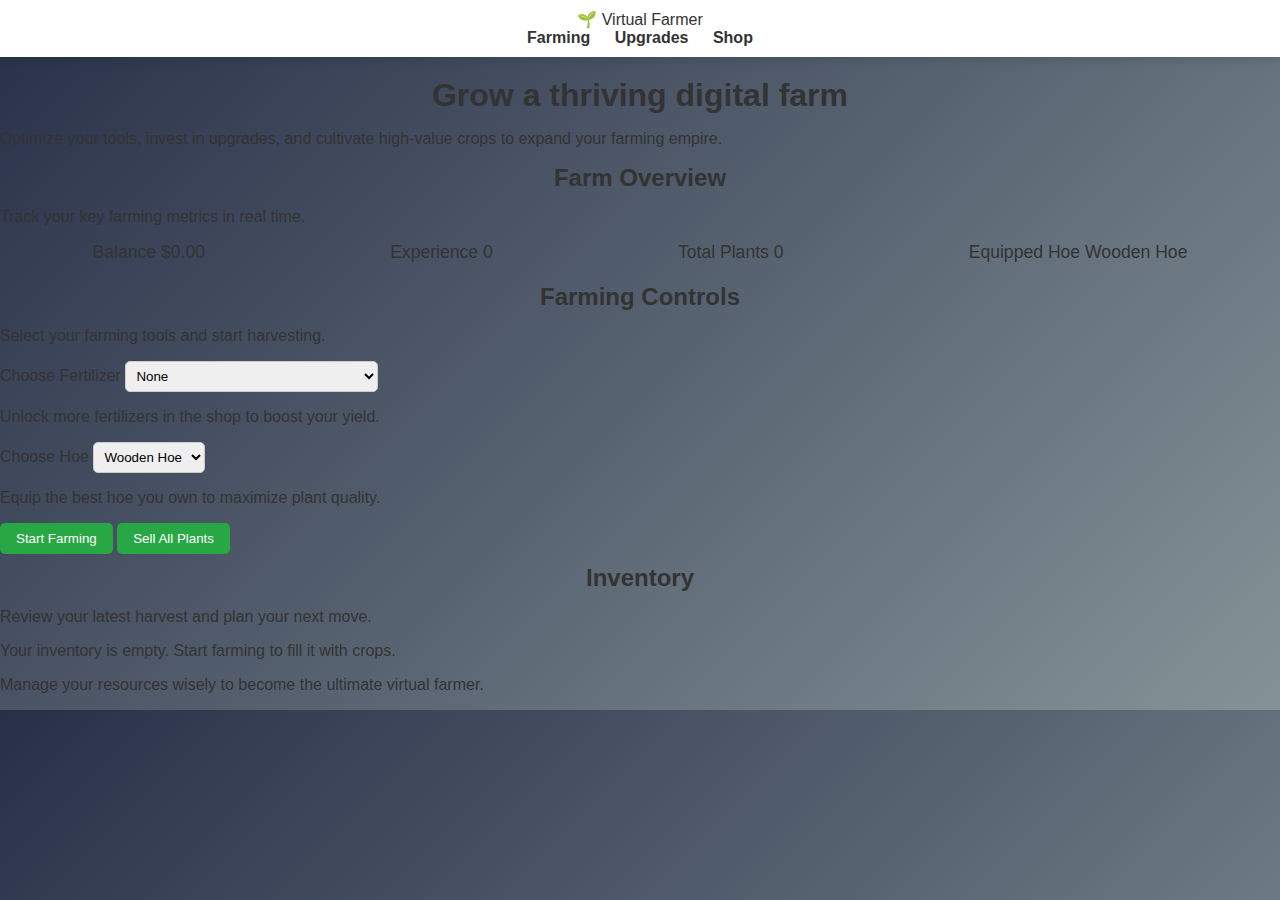
<file: index.html>
<!DOCTYPE html>
<html lang="en">
<head>
  <meta charset="UTF-8">
  <title>Virtual Farmer - Farming</title>
  <meta name="viewport" content="width=device-width, initial-scale=1.0">
  <link rel="stylesheet" href="style.css">
</head>
<body class="page-index">
  <header class="site-header">
    <div class="brand">
      <span class="brand-icon" aria-hidden="true">🌱</span>
      <span class="brand-name">Virtual Farmer</span>
    </div>
    <nav class="site-nav" aria-label="Primary navigation">
      <a class="nav-link" data-page="page-index" href="index.html">Farming</a>
      <a class="nav-link" data-page="page-upgrades" href="upgrades.html">Upgrades</a>
      <a class="nav-link" data-page="page-shop-overview" href="shop.html">Shop</a>
    </nav>
  </header>
  <main class="page-content">
    <section class="hero" aria-labelledby="hero-title">
      <div class="hero-content">
        <h1 id="hero-title">Grow a thriving digital farm</h1>
        <p>Optimize your tools, invest in upgrades, and cultivate high-value crops to expand your farming empire.</p>
      </div>
    </section>
    <section class="panel stats-panel" aria-labelledby="stats-heading">
      <div class="panel-header">
        <h2 id="stats-heading">Farm Overview</h2>
        <p>Track your key farming metrics in real time.</p>
      </div>
      <div id="stats" class="stats-grid">
        <article class="stat-card" aria-live="polite">
          <span class="stat-label">Balance</span>
          <span class="stat-value" id="balance">$0.00</span>
        </article>
        <article class="stat-card" aria-live="polite">
          <span class="stat-label">Experience</span>
          <span class="stat-value" id="xp">0</span>
        </article>
        <article class="stat-card" aria-live="polite">
          <span class="stat-label">Total Plants</span>
          <span class="stat-value" id="plants">0</span>
        </article>
        <article class="stat-card" aria-live="polite">
          <span class="stat-label">Equipped Hoe</span>
          <span class="stat-value" id="currentHoe">Wooden Hoe</span>
        </article>
      </div>
    </section>
    <section id="farming-section" class="panel" aria-labelledby="farming-heading">
      <div class="panel-header">
        <h2 id="farming-heading">Farming Controls</h2>
        <p>Select your farming tools and start harvesting.</p>
      </div>
      <div class="controls-grid">
        <div class="control-card">
          <label class="control-label" for="fertilizer-select">Choose Fertilizer</label>
          <select id="fertilizer-select" class="input-control"></select>
          <p class="control-helper">Unlock more fertilizers in the shop to boost your yield.</p>
        </div>
        <div class="control-card">
          <label class="control-label" for="hoe-select">Choose Hoe</label>
          <select id="hoe-select" class="input-control"></select>
          <p class="control-helper">Equip the best hoe you own to maximize plant quality.</p>
        </div>
      </div>
      <div class="button-group">
        <button id="farm-button" type="button">Start Farming</button>
        <button id="sell-button" type="button" class="button-secondary">Sell All Plants</button>
      </div>
    </section>
    <section id="inventory-section" class="panel" aria-labelledby="inventory-heading">
      <div class="panel-header">
        <h2 id="inventory-heading">Inventory</h2>
        <p>Review your latest harvest and plan your next move.</p>
      </div>
      <div id="inventory-list" class="inventory-grid">
        <p class="empty-state">Your inventory is empty. Start farming to fill it with crops.</p>
      </div>
    </section>
  </main>
  <footer class="site-footer">
    <p>Manage your resources wisely to become the ultimate virtual farmer.</p>
  </footer>
  <script src="game.js"></script>
</body>
</html>
</file>
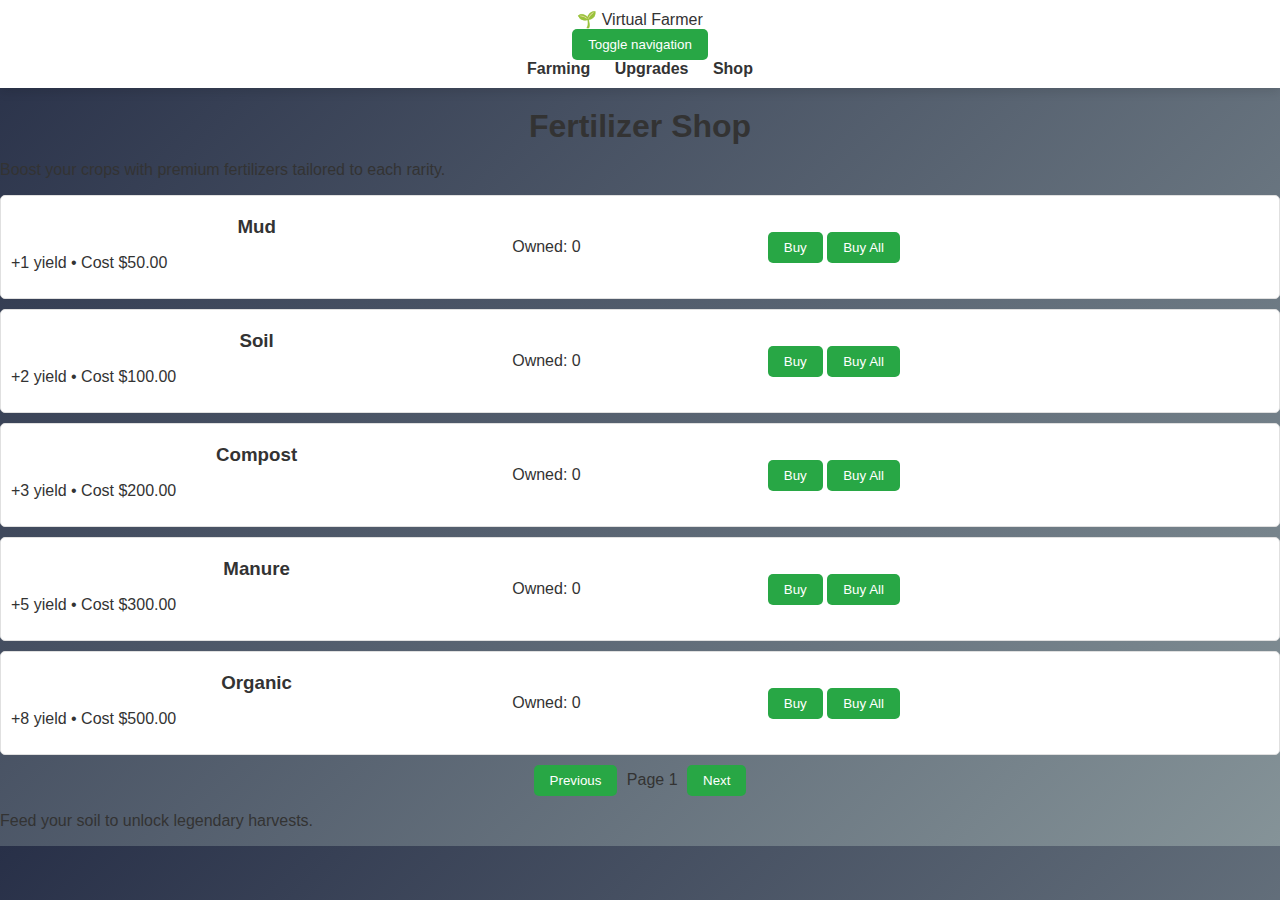
<file: shop-fertilizer.html>
<!DOCTYPE html>
<html lang="en">
<head>
  <meta charset="UTF-8">
  <title>Virtual Farmer - Fertilizer Shop</title>
  <meta name="viewport" content="width=device-width, initial-scale=1.0">
  <link rel="stylesheet" href="style.css">
</head>
<body class="page-shop-fertilizer">
  <header class="site-header">
    <div class="brand">
      <span class="brand-icon" aria-hidden="true">🌱</span>
      <span class="brand-name">Virtual Farmer</span>
    </div>
    <button class="nav-toggle" type="button" aria-expanded="false" aria-controls="primary-navigation">
      <span class="sr-only">Toggle navigation</span>
      <span class="nav-toggle-bar" aria-hidden="true"></span>
    </button>
    <nav id="primary-navigation" class="site-nav" aria-label="Primary navigation">
      <a class="nav-link" data-page="page-index" href="index.html">Farming</a>
      <a class="nav-link" data-page="page-upgrades" href="upgrades.html">Upgrades</a>
      <a class="nav-link" data-page="page-shop-overview" href="shop.html">Shop</a>
    </nav>
  </header>
  <main class="page-content">
    <section class="panel" aria-labelledby="fertilizer-shop-heading">
      <div class="panel-header">
        <h1 id="fertilizer-shop-heading">Fertilizer Shop</h1>
        <p>Boost your crops with premium fertilizers tailored to each rarity.</p>
      </div>
      <div id="shop-list-container" class="list-stack" aria-live="polite"></div>
      <div class="pagination" aria-label="Fertilizer pagination">
        <button id="shop-prev-button" type="button">Previous</button>
        <span id="shop-page-number" class="pagination-indicator">Page 1</span>
        <button id="shop-next-button" type="button">Next</button>
      </div>
    </section>
  </main>
  <footer class="site-footer">
    <p>Feed your soil to unlock legendary harvests.</p>
  </footer>
  <script src="game.js"></script>
</body>
</html>
</file>
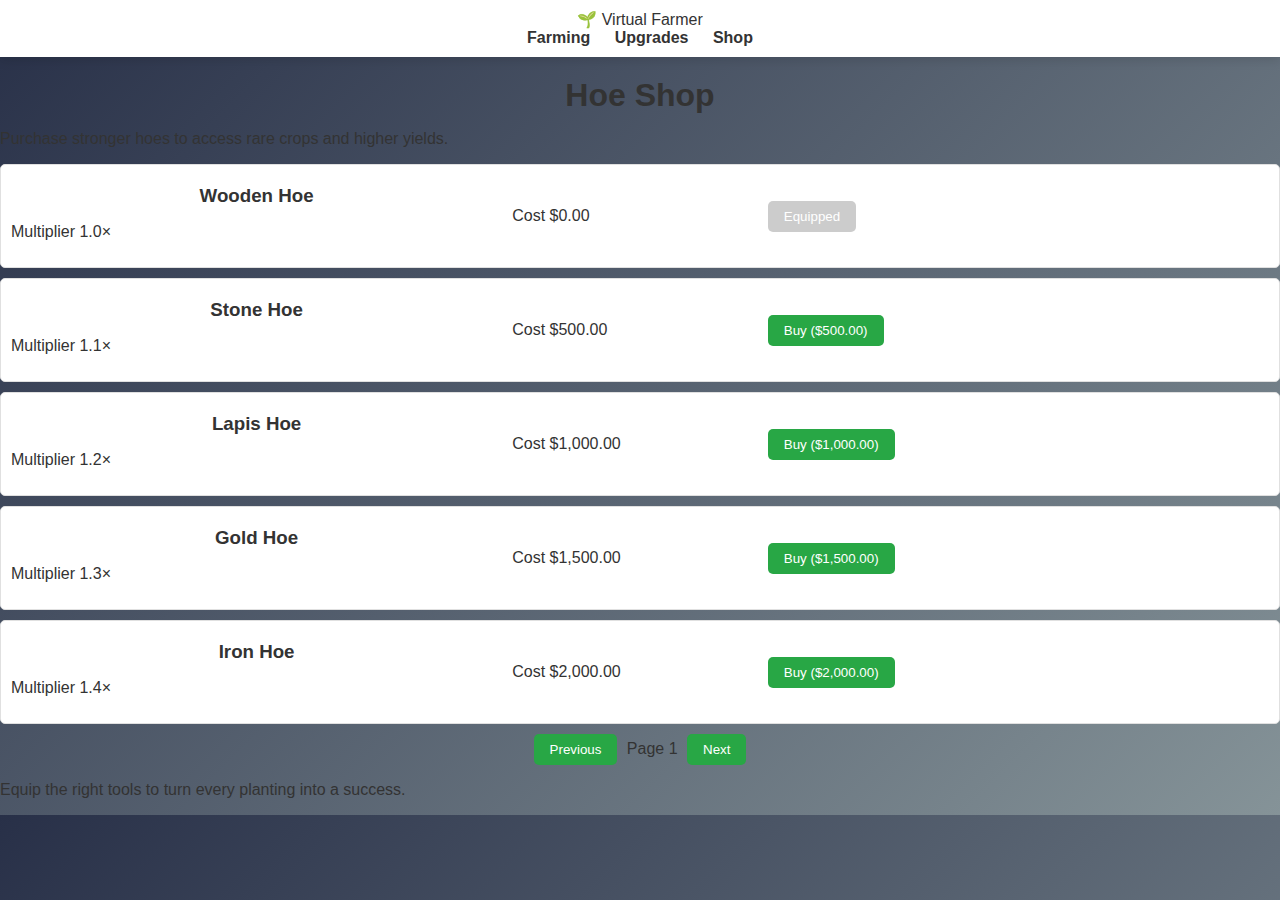
<file: shop-hoe.html>
<!DOCTYPE html>
<html lang="en">
<head>
  <meta charset="UTF-8">
  <title>Virtual Farmer - Hoe Shop</title>
  <meta name="viewport" content="width=device-width, initial-scale=1.0">
  <link rel="stylesheet" href="style.css">
</head>
<body class="page-shop-hoe">
  <header class="site-header">
    <div class="brand">
      <span class="brand-icon" aria-hidden="true">🌱</span>
      <span class="brand-name">Virtual Farmer</span>
    </div>
    <nav class="site-nav" aria-label="Primary navigation">
      <a class="nav-link" data-page="page-index" href="index.html">Farming</a>
      <a class="nav-link" data-page="page-upgrades" href="upgrades.html">Upgrades</a>
      <a class="nav-link" data-page="page-shop-overview" href="shop.html">Shop</a>
    </nav>
  </header>
  <main class="page-content">
    <section class="panel" aria-labelledby="hoe-shop-heading">
      <div class="panel-header">
        <h1 id="hoe-shop-heading">Hoe Shop</h1>
        <p>Purchase stronger hoes to access rare crops and higher yields.</p>
      </div>
      <div id="shop-list-container" class="list-stack" aria-live="polite"></div>
      <div class="pagination" aria-label="Hoe pagination">
        <button id="shop-prev-button" type="button">Previous</button>
        <span id="shop-page-number" class="pagination-indicator">Page 1</span>
        <button id="shop-next-button" type="button">Next</button>
      </div>
    </section>
  </main>
  <footer class="site-footer">
    <p>Equip the right tools to turn every planting into a success.</p>
  </footer>
  <script src="game.js"></script>
</body>
</html>
</file>
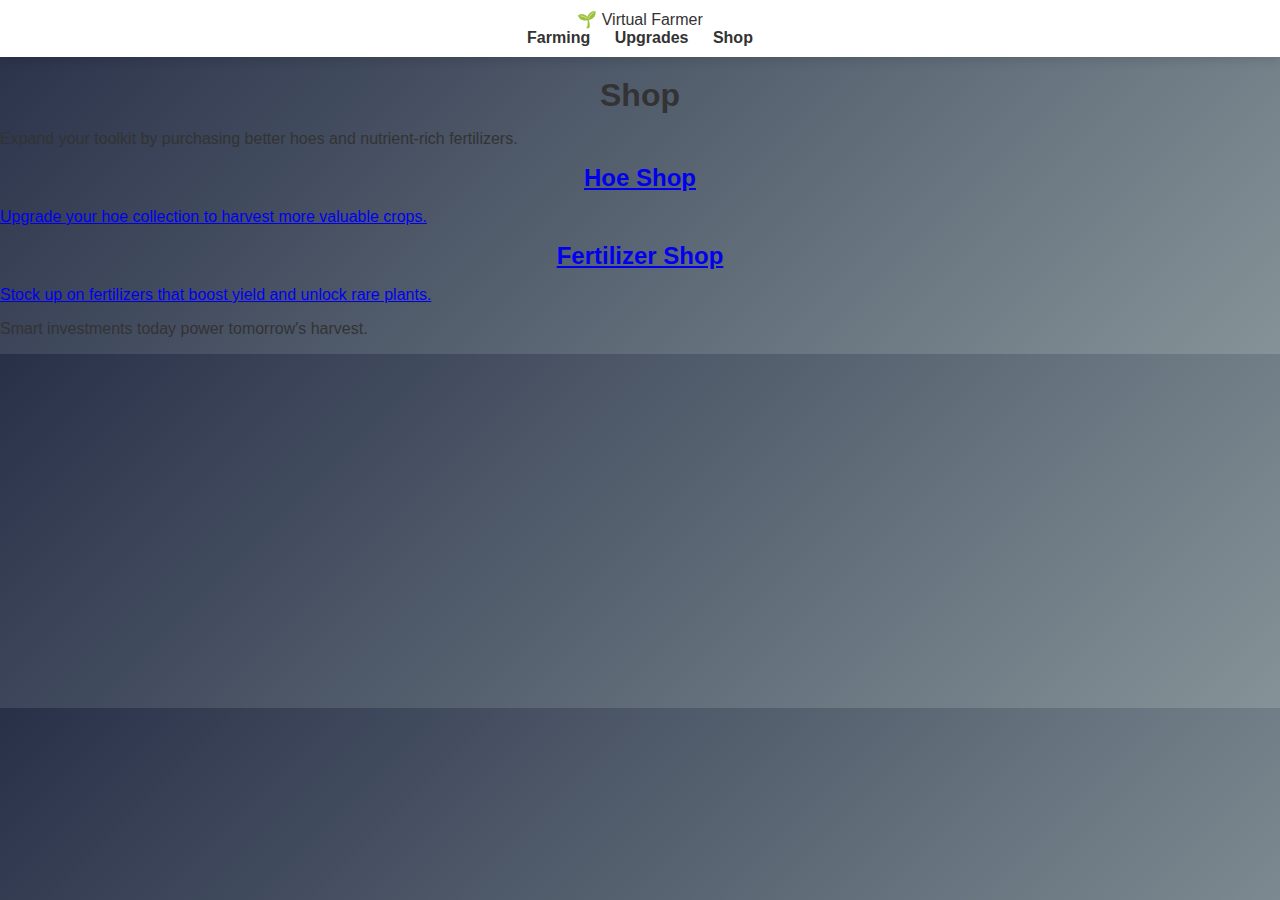
<file: shop.html>
<!DOCTYPE html>
<html lang="en">
<head>
  <meta charset="UTF-8">
  <title>Virtual Farmer - Shop</title>
  <meta name="viewport" content="width=device-width, initial-scale=1.0">
  <link rel="stylesheet" href="style.css">
</head>
<body class="page-shop-overview">
  <header class="site-header">
    <div class="brand">
      <span class="brand-icon" aria-hidden="true">🌱</span>
      <span class="brand-name">Virtual Farmer</span>
    </div>
    <nav class="site-nav" aria-label="Primary navigation">
      <a class="nav-link" data-page="page-index" href="index.html">Farming</a>
      <a class="nav-link" data-page="page-upgrades" href="upgrades.html">Upgrades</a>
      <a class="nav-link" data-page="page-shop-overview" href="shop.html">Shop</a>
    </nav>
  </header>
  <main class="page-content">
    <section class="panel" aria-labelledby="shop-heading">
      <div class="panel-header">
        <h1 id="shop-heading">Shop</h1>
        <p>Expand your toolkit by purchasing better hoes and nutrient-rich fertilizers.</p>
      </div>
      <div class="link-grid">
        <a class="link-card" href="shop-hoe.html">
          <h2>Hoe Shop</h2>
          <p>Upgrade your hoe collection to harvest more valuable crops.</p>
        </a>
        <a class="link-card" href="shop-fertilizer.html">
          <h2>Fertilizer Shop</h2>
          <p>Stock up on fertilizers that boost yield and unlock rare plants.</p>
        </a>
      </div>
    </section>
  </main>
  <footer class="site-footer">
    <p>Smart investments today power tomorrow's harvest.</p>
  </footer>
  <script src="game.js"></script>
</body>
</html>
</file>
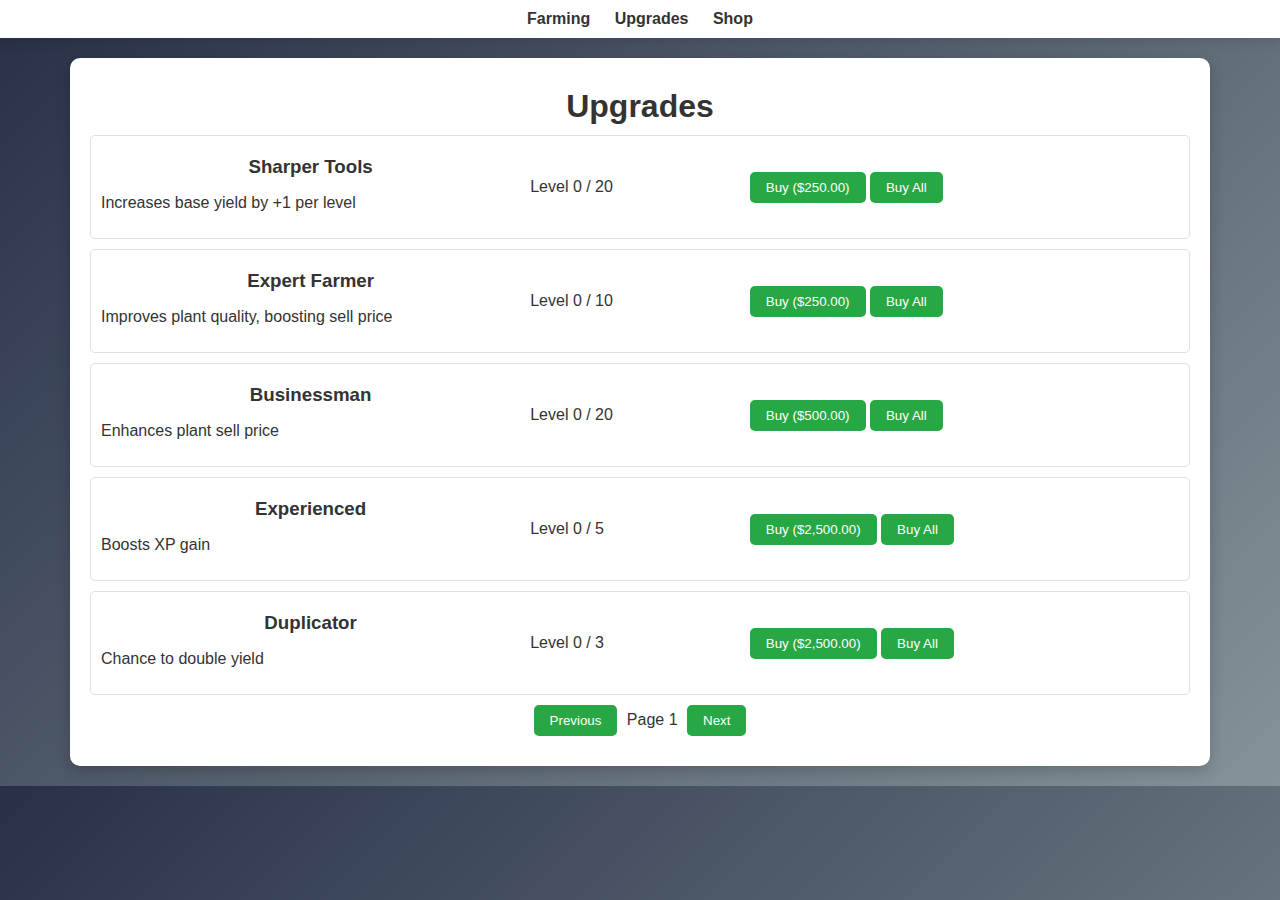
<file: upgrades.html>
<!DOCTYPE html>
<html lang="en">
<head>
  <meta charset="UTF-8">
  <title>Virtual Farmer - Upgrades</title>
  <meta name="viewport" content="width=device-width, initial-scale=1.0">
  <link rel="stylesheet" href="style.css">
</head>
<body>
  <header>
    <a href="index.html">Farming</a>
    <a href="upgrades.html">Upgrades</a>
    <a href="shop.html">Shop</a>
  </header>
  <div id="game-container">
    <h1>Upgrades</h1>
    <div id="upgrade-list-container">
      <!-- Daftar upgrade akan dirender di sini -->
    </div>
    <div class="pagination">
      <button id="upgrade-prev-button">Previous</button>
      <span id="upgrade-page-number"></span>
      <button id="upgrade-next-button">Next</button>
    </div>
  </div>
  <script src="game.js"></script>
  <script>
    document.addEventListener("DOMContentLoaded", function() {
      renderUpgradesPage();
    });
  </script>
</body>
</html>
</file>
<file: style.css>
/* style.css */

/* Global & Modern UI Styling */
body {
  margin: 0;
  padding: 0;
  font-family: 'Segoe UI', Tahoma, Geneva, Verdana, sans-serif;
  background: linear-gradient(135deg, #283048, #859398);
  color: #333;
}
header {
  background: #fff;
  padding: 10px;
  text-align: center;
  box-shadow: 0 4px 10px rgba(0, 0, 0, 0.1);
  margin-bottom: 20px;
}
header a {
  margin: 0 10px;
  text-decoration: none;
  color: #333;
  font-weight: bold;
}
#game-container {
  max-width: 1100px;
  margin: 20px auto;
  background: #fff;
  border-radius: 10px;
  box-shadow: 0 4px 15px rgba(0, 0, 0, 0.2);
  padding: 20px;
}
h1, h2, h3 {
  text-align: center;
  margin: 10px 0;
  font-weight: 600;
}
#stats {
  display: flex;
  flex-wrap: wrap;
  justify-content: space-around;
  margin-bottom: 20px;
  font-size: 1.1em;
}
#stats div { margin: 5px; }
hr {
  border: none;
  height: 2px;
  background: #ddd;
  margin: 20px 0;
}
.section {
  margin-bottom: 20px;
  padding: 15px;
  border: 1px solid #ddd;
  border-radius: 8px;
  background: #f9f9f9;
}

/* Container untuk pilihan (dropdown) dan tombol utama di Farming */
.choice-container, .button-container {
  display: flex;
  justify-content: center;
  align-items: center;
  gap: 20px;
  flex-wrap: wrap;
  margin-bottom: 15px;
}

/* Layout Grid untuk Item Containers (Upgrade & Shop) */
.item-container {
  display: grid;
  grid-template-columns: 2fr 1fr 1fr 1fr;
  align-items: center;
  gap: 10px;
  padding: 10px;
  background: #fff;
  border: 1px solid #e0e0e0;
  border-radius: 5px;
  margin-bottom: 10px;
}
.shop-header {
  font-size: 1.2em;
  font-weight: bold;
  margin-bottom: 10px;
  text-align: center;
}

/* Navigation dan Pagination untuk halaman Upgrade & Shop */
.nav-container, .pagination {
  text-align: center;
  margin: 10px 0;
}
.pagination button {
  margin: 0 5px;
}

/* Styling untuk tombol dan dropdown */
button {
  padding: 8px 16px;
  border: none;
  background: #28a745;
  color: #fff;
  border-radius: 5px;
  cursor: pointer;
  transition: background 0.3s;
}
button:hover:not(:disabled) {
  background: #218838;
}
button:disabled {
  background: #ccc;
  cursor: not-allowed;
}
select {
  padding: 6px;
  border-radius: 5px;
  border: 1px solid #ccc;
}

/* Responsive adjustments */
@media (max-width: 600px) {
  .item-container {
    grid-template-columns: 1fr;
  }
  #stats {
    flex-direction: column;
    align-items: center;
  }
}
</file>
